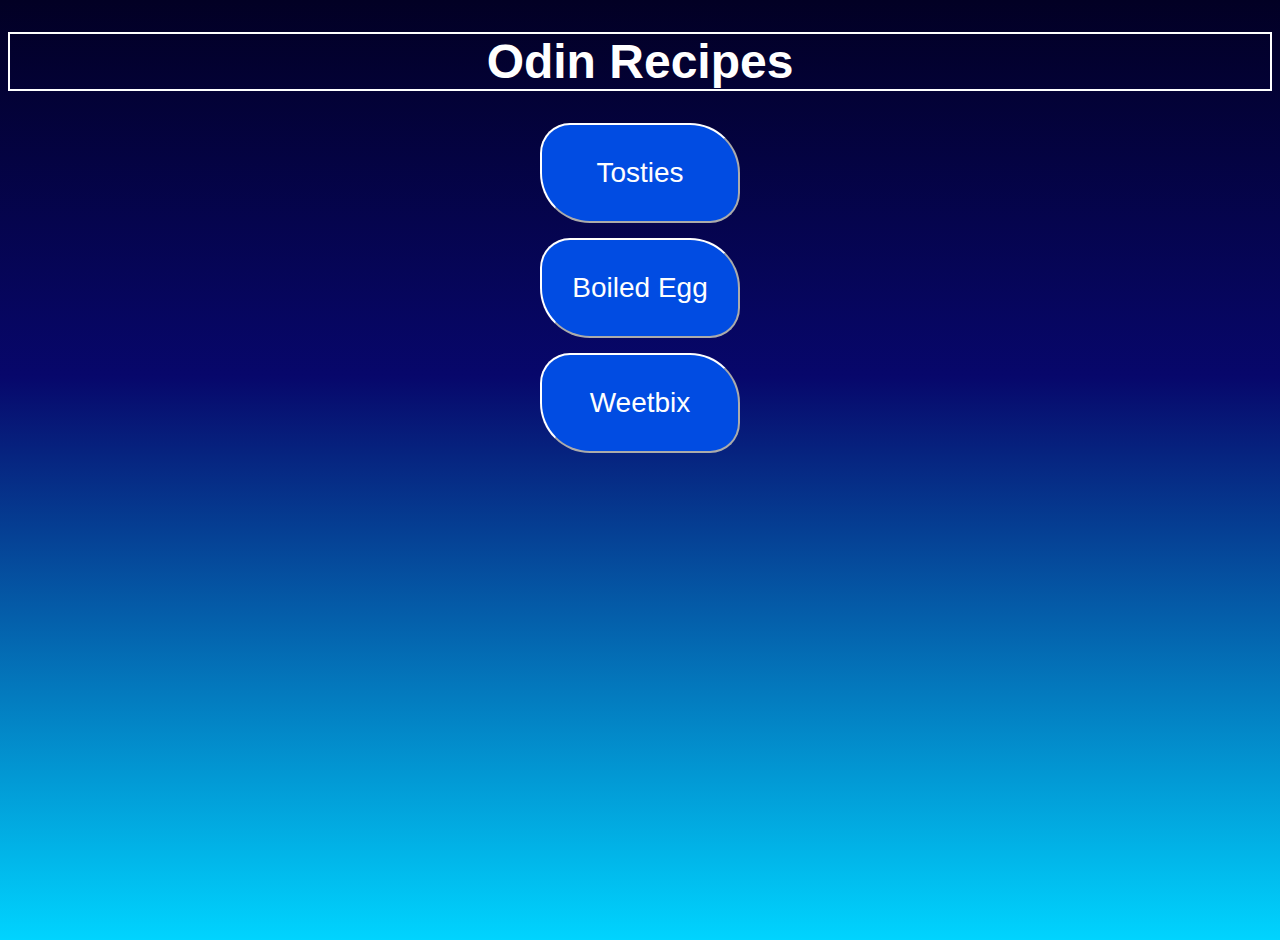
<file: index.html>
<!DOCTYPE html>
<html lang="en">

<head>
    <meta charset="UTF-8">
    <meta name="viewport" content="width=device-width, initial-scale=1.0">
    <title>Odin Recipes</title>
    <link rel="stylesheet" href="./style/style.css">
</head>

<body id="menu">
    <h1>Odin Recipes</h1>
    <button onclick="location.href='./recipes/toastie.html'" type="button">
        Tosties</button>
    <button onclick="location.href='./recipes/boiledegg.html'" type="button">
        Boiled Egg</button>
    <button onclick="location.href='./recipes/weetbix.html'" type="button">
        Weetbix</button>

</body>

</html>
</file>
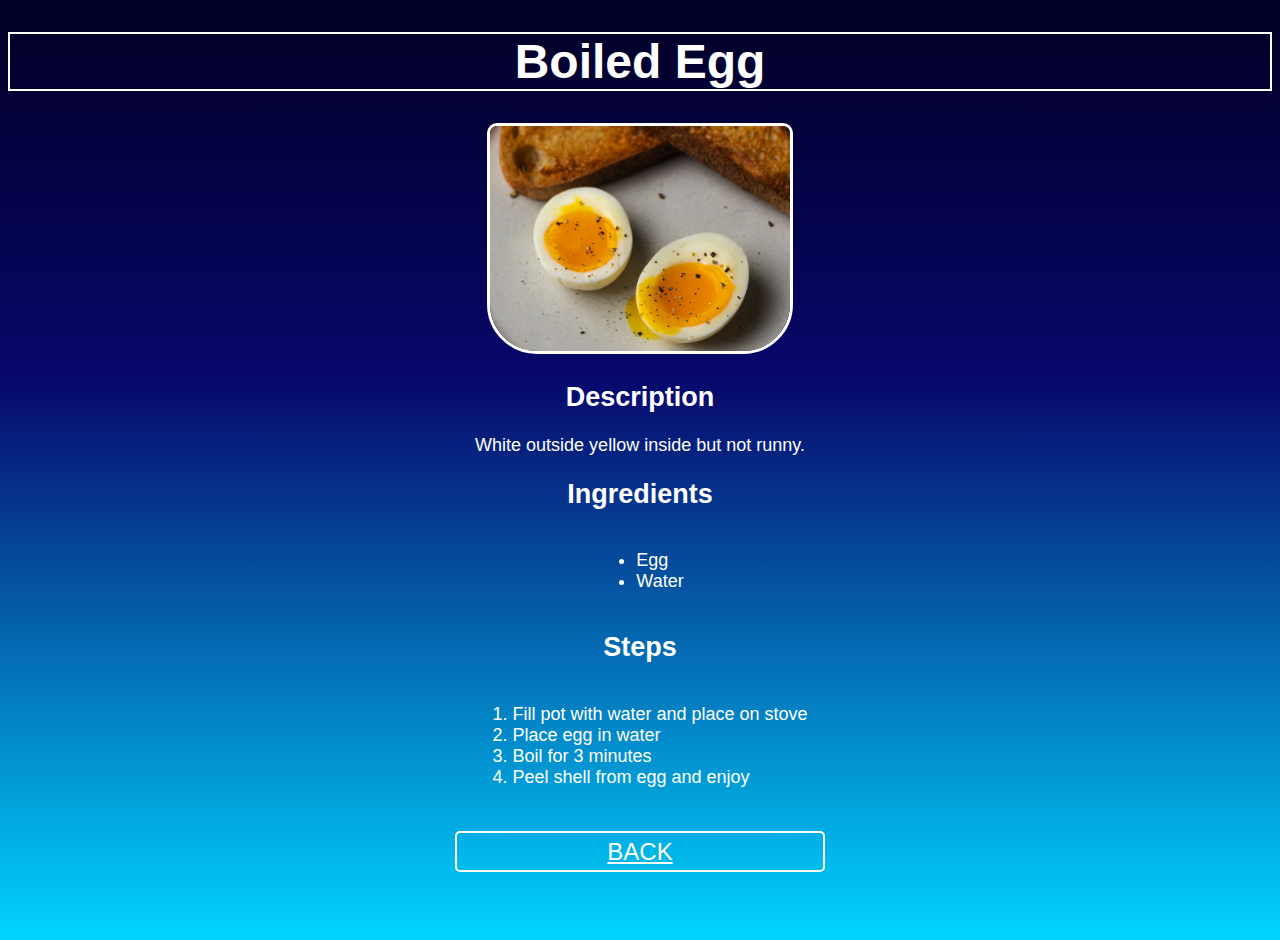
<file: recipes/boiledegg.html>
<!DOCTYPE html>
<html lang="en">
<head>
    <meta charset="UTF-8">
    <meta name="viewport" content="width=device-width, initial-scale=1.0">
    <link rel="stylesheet" href="../style/style.css">
    <title>Odin Recipes</title>
</head>
<body id="recipes">
    <h1>Boiled Egg</h1>
    <img src="../img/boiledegg.jpeg" alt="boiled egg" width="300px">
    <h2>Description</h2>
    <p>White outside yellow inside but not runny.</p>
    <h2>Ingredients</h2>
    <ul>
        <li>Egg</li>
        <li>Water</li>
    </ul>
    <h2>Steps</h2>
    <ol>
        <li>Fill pot with water and place on stove</li>
        <li>Place egg in water</li>
        <li>Boil for 3 minutes</li>
        <li>Peel shell from egg and enjoy</li>
    </ol>
    <br>
    <a href="../index.html" class="back">BACK</a>
</body>
</html>
</file>
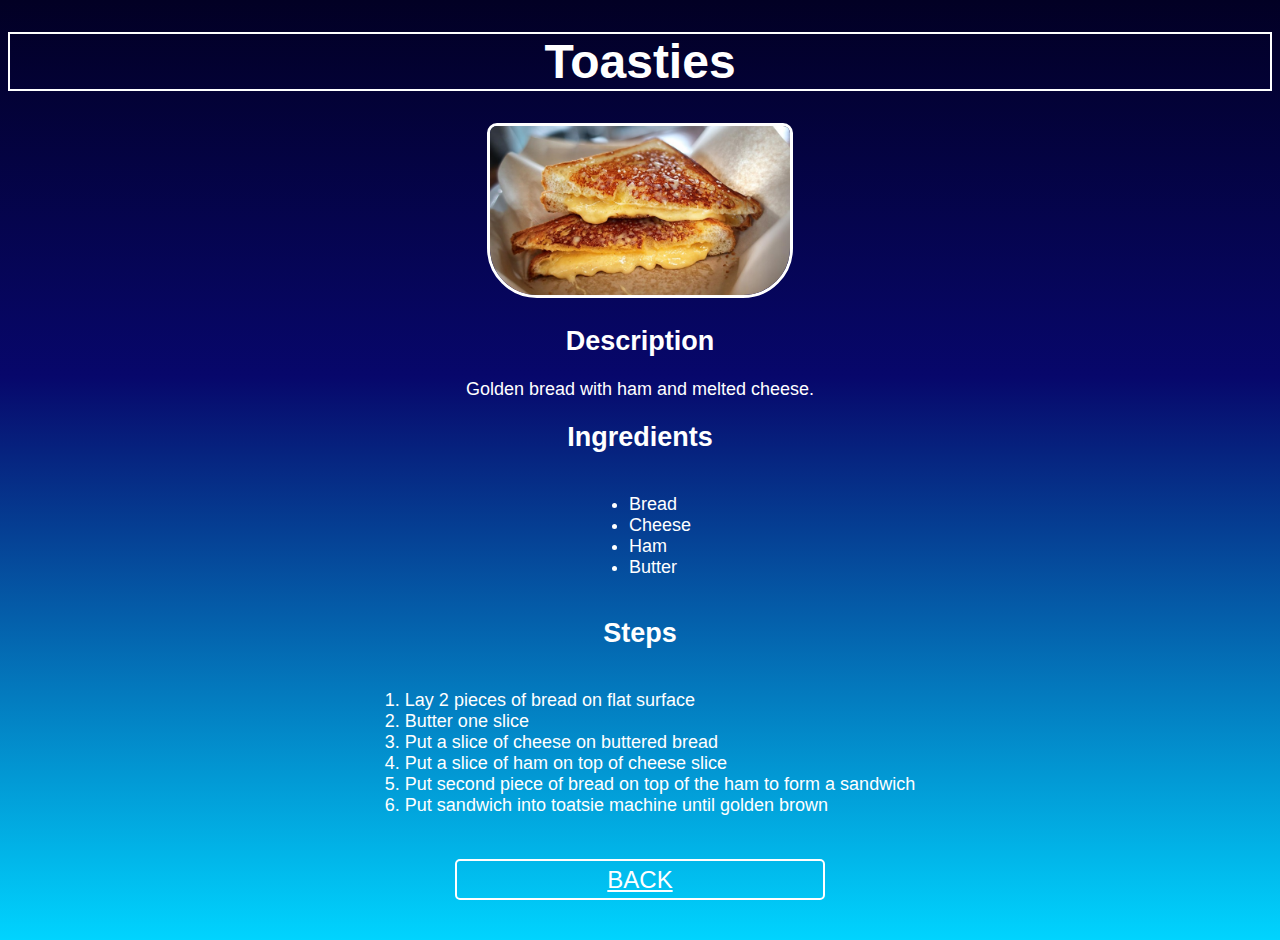
<file: recipes/toastie.html>
<!DOCTYPE html>
<html lang="en">
<head>
    <meta charset="UTF-8">
    <meta name="viewport" content="width=device-width, initial-scale=1.0">
    <link rel="stylesheet" href="../style/style.css">
    <title>Odin Recipes</title>
</head>
<body id="recipes">
    <div>
    <h1>Toasties</h1>
    <img src="../img/toastie.jpg" alt="toastie" width="300px">
    <h2>Description</h2>
    <p>Golden bread with ham and melted cheese.</p>
    <h2>Ingredients</h2>
    <ul>
        <li>Bread</li>
        <li>Cheese</li>
        <li>Ham</li>
        <li>Butter</li>
    </ul>
    <h2>Steps</h2>
    <ol>
        <li>Lay 2 pieces of bread on flat surface</li>
        <li>Butter one slice</li>
        <li>Put a slice of cheese on buttered bread</li>
        <li>Put a slice of ham on top of cheese slice</li>
        <li>Put second piece of bread on top of the ham to form a sandwich</li>
        <li>Put sandwich into toatsie machine until golden brown</li>
    </ol>
    <br>
    <a href="../index.html" class="back">BACK</a>
    </div>
</body>
</html>
</file>
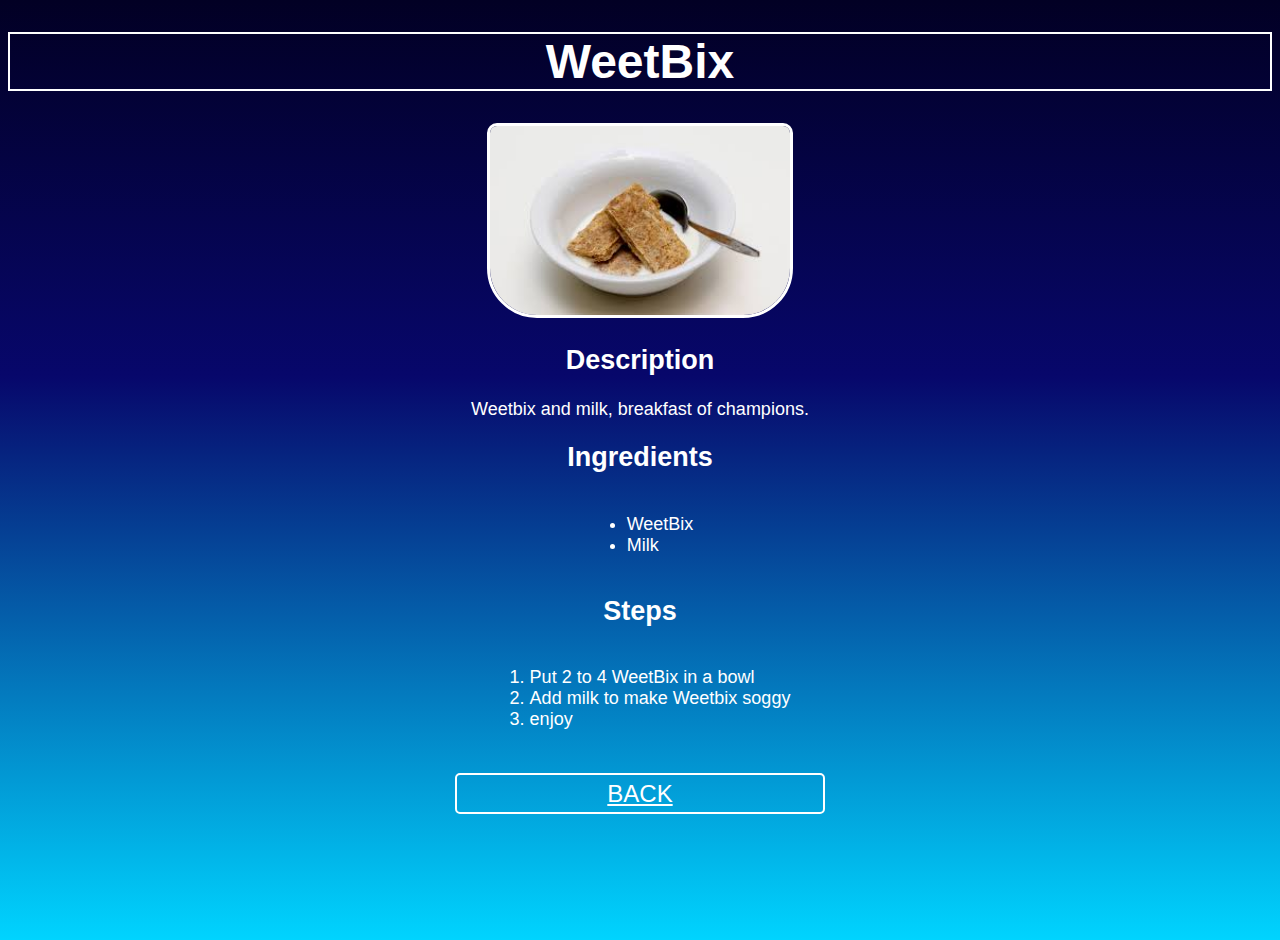
<file: recipes/weetbix.html>
<!DOCTYPE html>
<html lang="en">
<head>
    <meta charset="UTF-8">
    <meta name="viewport" content="width=device-width, initial-scale=1.0">
    <link rel="stylesheet" href="../style/style.css">
    <title>Odin Recipes</title>
</head>
<body id="recipes">
    
    <h1>WeetBix</h1>
    <img src="../img/weetbix.jpeg" alt="WeetBix" width="300px">
    <h2>Description</h2>
    <p>Weetbix and milk, breakfast of champions.</p>
    <h2>Ingredients</h2>
    <ul>
        <li>WeetBix</li>
        <li>Milk</li>
    </ul>
    <h2>Steps</h2>
    <ol>
        <li>Put 2 to 4 WeetBix in a bowl</li>
        <li>Add milk to make Weetbix soggy</li>
        <li>enjoy</li>
    </ol>
    <br>
    <a href="../index.html" class="back">BACK</a>
</body>
</html>
</file>
<file: style/style.css>
#menu, #recipes {
    background: rgb(2, 0, 36);
    background: linear-gradient(180deg, rgba(2, 0, 36, 1) 0%, rgba(7, 7, 107, 1) 40%, rgba(0, 212, 255, 1) 100%);
    color: white;
    font-family: Verdana, Geneva, Tahoma, sans-serif;
    font-size: 18px;
    text-align: center;
    min-height: 100vh
}

img {
    border-radius: 10px 10px 50px 50px;
    border: 3px solid white;
}

h1 {
    font-size: 48px;
    border: 2px solid white;
}

ul {
    display: inline-block;
    text-align: left;
}

a {
    color: white;
    font-size: 24px;
    border: 2px solid white;
    padding: 5px 150px;
    border-radius: 5px;
}

a:visited {
    color: aqua;
}

ol {
    display: inline-block;
    text-align: left;
    margin-bottom: 50px;
}

button {
    display: block;

    background-color: rgb(1, 76, 226);
    color: rgb(254, 254, 254);
    height: 100px;
    width: 200px;
    font-size: 28px;
    border-radius: 30px 50px;
    border-color: white;
    margin: 15px auto;
}
</file>
